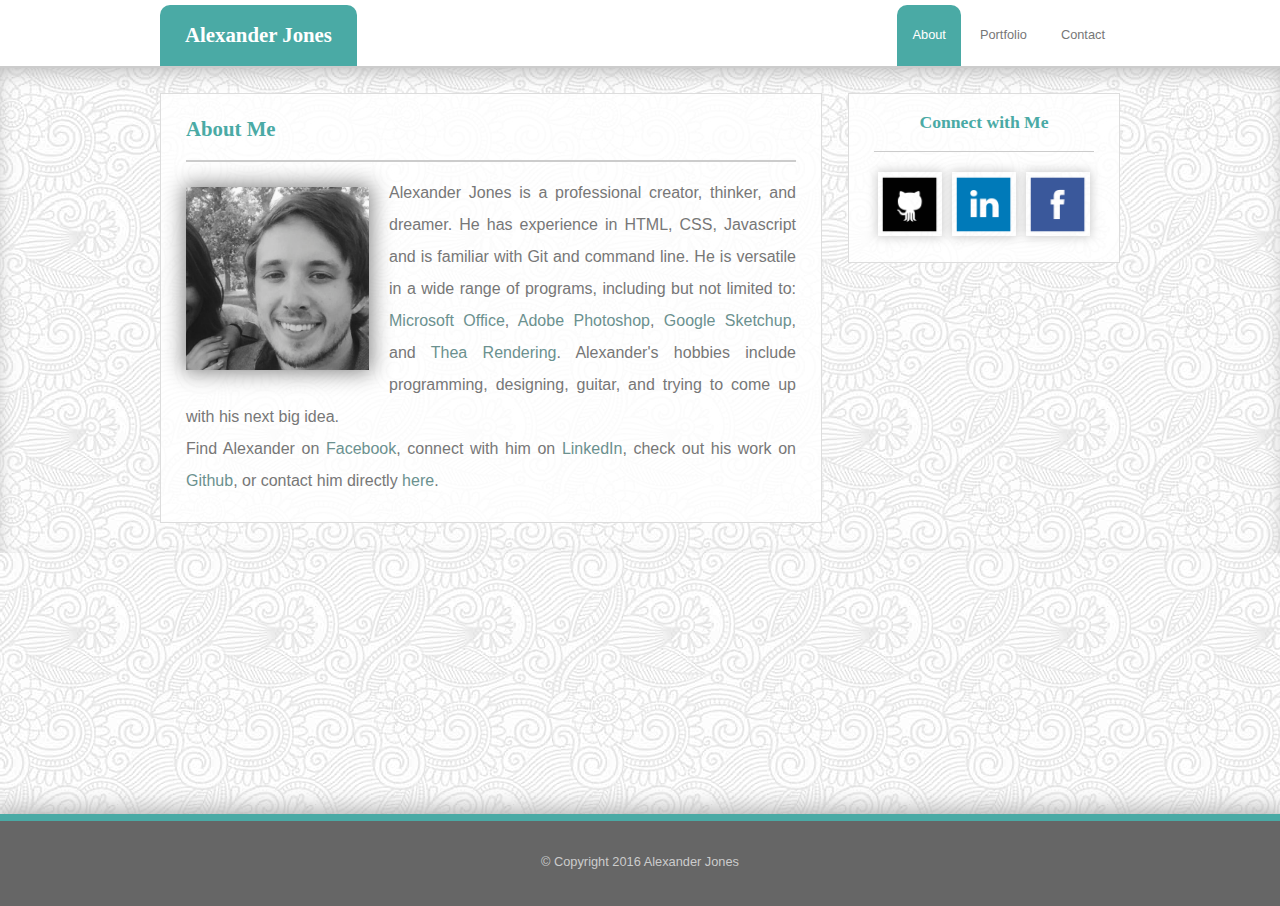
<file: index.html>
<!DOCTYPE html>
<html>
<head>
	<title>Alex Jones - Portfolio Site</title>
	<link rel="stylesheet" type="text/css" href="assets/css/reset.css">
	<link rel="stylesheet" type="text/css" href="assets/css/style.css">
</head>
<body>
<div class="wrapper">	
	<div class="header">
		<div class="container">
			<h1>Alexander Jones</h1>
			<ul>
				<a href="contact.html"><li>Contact</li></a>
				<a href="portfolio.html"><li>Portfolio</li></a>
				<a href="index.html"><li class="active">About</li></a>
			</ul>
		</div>
	</div>

	<div class="content">
		<div class="container">
			<div class="main">
				<h1>About Me</h1>
				<img src="assets/images/profile.png">
				<p>Alexander Jones is a professional creator, thinker, and dreamer.  He has experience in HTML, CSS, Javascript and is familiar with Git and command line.  He is versatile in a wide range of programs, including but not limited to: <a href="https://products.office.com/en-US/" target="_blank">Microsoft Office</a>, <a href="http://www.adobe.com/products/photoshop.html" target="_blank">Adobe Photoshop</a>, <a href="http://www.sketchup.com/" target="_blank">Google Sketchup</a>, and <a href="https://www.thearender.com/site/" target="_blank">Thea Rendering</a>.  Alexander's hobbies include programming, designing, guitar, and trying to come up with his next big idea.<br />Find Alexander on <a href="https://www.facebook.com/PapaJones" target="_blank">Facebook</a>, connect with him on <a href="https://www.linkedin.com/in/alex-jones-2942b190" target="_blank">LinkedIn</a>, check out his work on <a href="https://github.com/AlexChaseJones" target="_blank">Github</a>, or contact him directly <a href="contact.html">here</a>.

				</p>
			</div>
			<div class="side">
				<div class="sidecontent">
					<h2>Connect with Me</h2>
					<ul>
						<li><a href="https://github.com/AlexChaseJones" target="_blank"><img src="assets/images/social-cat.png" /></a></li>
						<li><a href="https://www.linkedin.com/in/alex-jones-2942b190
		" target="_blank"><img src="assets/images/Linked-in.png" /></a></li>
						<li><a href="https://www.facebook.com/PapaJones" target="_blank"><img src="assets/images/facebook.png" /></a></li>
					</ul>
				</div>
			</div>
		</div>
	</div>
	<div class="push"></div>
</div>
	<div class="footer">
		<h3>&#169; Copyright 2016 Alexander Jones</h3>
	</div>
</div>
</body>
</html>
</file>
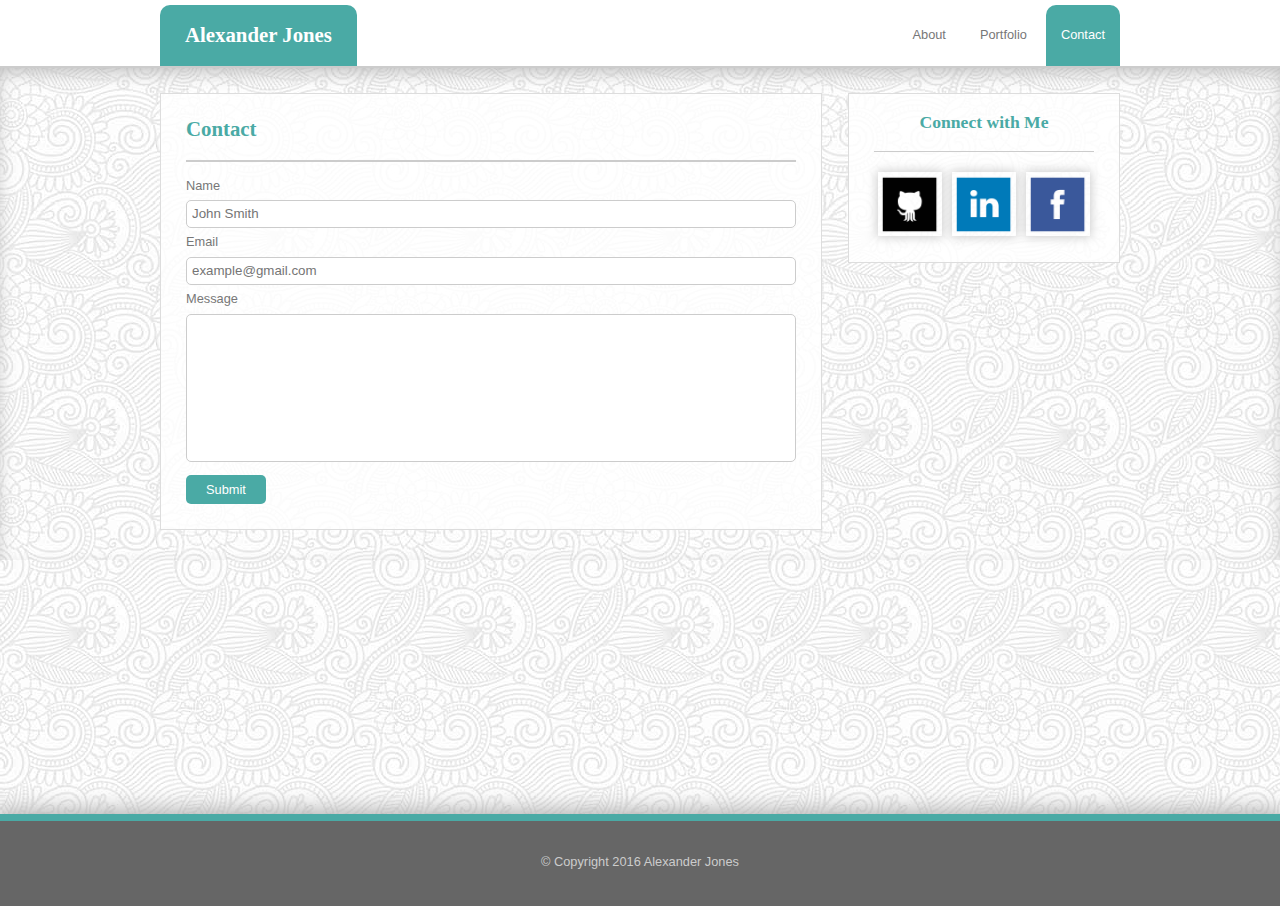
<file: contact.html>
<!DOCTYPE html>
<html>
<head>
	<title>Alex Jones - Portfolio Site</title>
	<link rel="stylesheet" type="text/css" href="assets/css/reset.css">
	<link rel="stylesheet" type="text/css" href="assets/css/style.css">
</head>
<body>
<div class="wrapper">	
	<div class="header">
		<div class="container">
			<h1>Alexander Jones</h1>
			<ul>
				<a href="contact.html"><li class="active">Contact</li></a>
				<a href="portfolio.html"><li>Portfolio</li></a>
				<a href="index.html"><li>About</li></a>
			</ul>
		</div>
	</div>

	<div class="content">
		<div class="container">
			<div class="main">
				<h1>Contact</h1>
				<form action="#" method="post" id="contact">
					<label><p>Name</p>
						<input type="text" name="name" placeholder="John Smith" />
					</label>
					<br />
					<label><p>Email</p>
						<input type="text" name="email" placeholder="example@gmail.com" />
					</label>
					<br />
					<label><p>Message</p>
						<textarea name="message" rows="7" columns="10"></textarea>
					</label>
					<br />
					<input id="submit" type="submit" name="submit" value="Submit" />
				</form>
			</div>
		<div class="side">
				<h2>Connect with Me</h2>
				<ul>
					<li><a href="https://github.com/AlexChaseJones" target="_blank"><img src="assets/images/social-cat.png" /></a></li>
					<li><a href="https://www.linkedin.com/in/alex-jones-2942b190
	" target="_blank"><img src="assets/images/Linked-in.png" /></a></li>
					<li><a href="https://www.facebook.com/PapaJones" target="_blank"><img src="assets/images/facebook.png" /></a></li>
				</ul>
			</div>
		</div>
	</div>
	<div class="push"></div>
</div>
<div class="footer">
	<h3>&#169; Copyright 2016 Alexander Jones</h3>
</div>


</body>
</html>
</file>
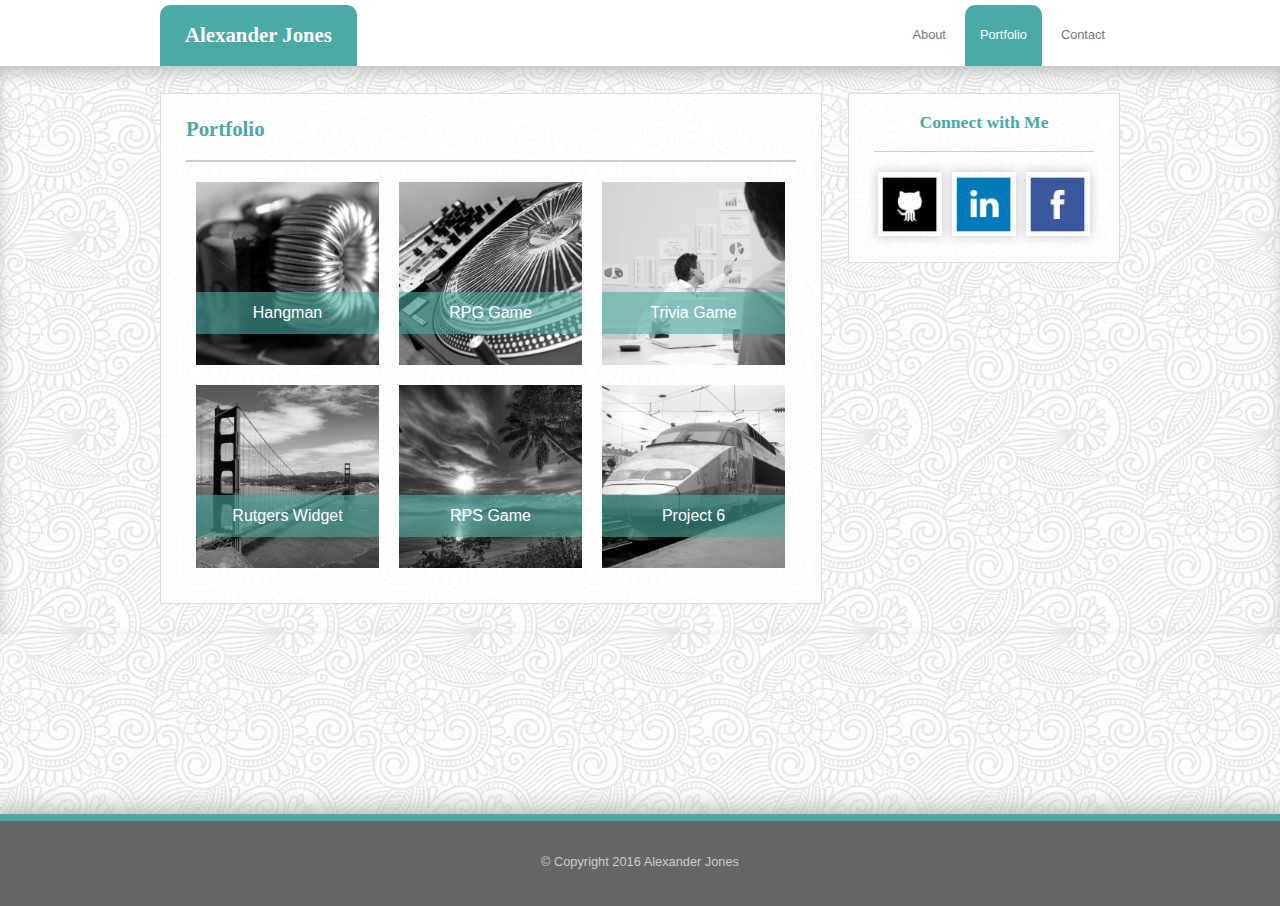
<file: portfolio.html>
<!DOCTYPE html>
<html>
<head>
	<title>Alex Jones - Portfolio Site</title>
	<link rel="stylesheet" type="text/css" href="assets/css/reset.css">
	<link rel="stylesheet" type="text/css" href="assets/css/style.css">
</head>
<body>
<div class="wrapper">	
	<div class="header">
		<div class="container">
		<h1>Alexander Jones</h1>
		<ul>
			<a href="contact.html"><li>Contact</li></a>
			<a href="portfolio.html"><li class="active">Portfolio</li></a>
			<a href="index.html"><li>About</li></a>
		</ul>
	</div>
</div>

	<div class="content">
		<div class="container">
			<div class="main">
				<h1>Portfolio</h1>
				<div class="portfolio">
					<div class="imgContainer">
						<a href="#">
							<img src="assets/images/project-photo-1.jpg">
							<p><span class="project">Hangman</span><br /><span class="date">Feb 2016</span></p>
						</a>
					</div>
					<div class="imgContainer">
						<a href="#">	
							<img src="assets/images/project-photo-2.jpg">
							<p><span class="project">RPG Game</span><br /><span class="date"> Feb 2016</span></p>
						</a>
					</div>
					<div class="imgContainer">	
						<a href="#">
							<img src="assets/images/project-photo-3.jpg">
							<p><span class="project">Trivia Game</span><br /><span class="date">Feb 2016</span></p>
						</a>
					</div>
					<div class="imgContainer">	
						<a href="#">
							<img src="assets/images/project-photo-4.jpg">
							<p><span class="project">Rutgers Widget</span><br /><span class="date">Feb 2016</span></p>
						</a>
					</div>
					<div class="imgContainer">
						<a href="#">
							<img src="assets/images/project-photo-5.jpg">
							<p><span class="project">RPS Game</span><br /><span class="date">Feb 2016</span></p>
						</a>
					</div>
					<div class="imgContainer">	
						<a href="#">
							<img src="assets/images/project-photo-6.jpg">
							<p><span class="project">Project 6</span><br /><span class="date">Feb 2016</span></p>
						</a>
					</div>
				</div>
			</div>
			<div class="side">
				<h2>Connect with Me</h2>
				<ul>
					<li><a href="https://github.com/AlexChaseJones" target="_blank"><img src="assets/images/social-cat.png" /></a></li>
					<li><a href="https://www.linkedin.com/in/alex-jones-2942b190
	" target="_blank"><img src="assets/images/Linked-in.png" /></a></li>
					<li><a href="https://www.facebook.com/PapaJones" target="_blank"><img src="assets/images/facebook.png" /></a></li>
				</ul>
			</div>
		</div>
	</div>
	<div class="push"></div>
</div>
<div class="footer">
	<h3>&#169; Copyright 2016 Alexander Jones</h3>
</div>

</body>
</html>
</file>
<file: assets/css/style.css>
/*General Stylings*/
html {
	height:100%;
}
body {
	width:100%;
	color: #777777;
	font-family: 'Arial', 'Helvetica Neue', Helvetica, sans-serif;
	height: 100%;
}

body .main, body .side {
	box-shadow: none;
}

body:hover .main, body:hover .side {
	box-shadow: none;
	box-shadow: 0px 0px 15px 0px #ccc;
}

.container {
	width: 960px;
	margin:0 auto;
}

.wrapper {
	min-height: 100%;
	height: auto !important;
	height: 100%;
	margin: 0 auto -91px;
	background-image: url('../images/symphony.png');
	background-repeat: repeat;
}
/*Header*/

.content {
	border-top:2px solid #cccccc;
	overflow: auto;
	box-shadow: 0px 7px 20px -5px #b3b3b3 inset;
}

.header {
	width: 100%;
	overflow: auto;
	background-color: #fff;
	margin-top: 5px;
}

.header h1 {
	border: none;
	background-color: #4aaaa5;
	font-family: 'Georgia', Times, Times New Roman, serif;
	color:white;
	float:left;
	padding: 20px 25px 20px 25px;
	border-top-right-radius: 10px;
	border-top-left-radius: 10px;
	font-size: 1.3em;
	font-weight: bold;

}

.header ul li {
	float:right;
	font-size: .8em;
	padding:24px 15px;
	margin-left:4px;
	color:#777777;
	border-top-right-radius: 10px;
	border-top-left-radius: 10px;
	transition: background-color .3s, color .3s;
	-webkit-transition: background-color: .3s, color .3s;
}

.header ul a li:hover {
	background-color: #ccc;
}

.header .active {
	background-color: #4aaaa5 !important;
	color: white;
}

/*Main*/

.main {
	float:left;
	width:610px;
	overflow: auto;
	margin: 25px 10px 30px 0px;
	background-color: rgba(255,255,255,0.85);
	border:1px solid #dddddd;
	padding:25px 25px;
	box-shadow: 0px 0px 15px 0px #ccc;
	-webkit-transition:box-shadow 1.5s;
	transition:box-shadow 1.5s;
}

.main:hover {
	box-shadow: none !important;
}
.main h1 {
	color: #4aaaa5;
	font-family: 'Georgia', Times, Times New Roman, serif;
	font-size: 1.3em;
	font-weight: bold;
	padding-bottom:20px;
	border-bottom: 2px solid #cccccc;
	margin-bottom: 10px;
}
/*Index specific*/
.main > img {
	height:150px;
	width:150px;
	float:left;
	margin: 15px 20px 0px 0px;
	box-shadow: 0px 0px 20px 2px gray;
	-webkit-transition:box-shadow .7s;
	transition:box-shadow .7s;
}

.main > img:hover {
	box-shadow: 0px 0px 0px 2px gray;
}
.main p {
	padding-top: 5px;
	line-height: 200%;
	text-decoration: none;
	text-align: justify;
}

.main p a {
	color: #6B918F;
	text-decoration: none;
}

.main p a:hover {
	text-decoration: underline;
	color: #4aaaa5;
}
/*end Index specific*/

/*Contact specific*/
.main label p {
	font-size: .8em;
	margin-bottom: 0px;
	padding: 8px 0px;
	line-height: 100%;
}

.main input {
	width:98%;
	line-height: 150%;
	padding:3px 5px;
	border: 1px solid #cccccc;
	border-radius: 5px 5px;
}

.main textarea {
	width:98%;
	max-width: 600px;
	line-height: 150%;
	padding:3px 5px;
	border:1px solid #cccccc;
	border-radius: 5px 5px;
	resize:none;	
}

.main #submit {
	color:white;
	font-size: .8em;
	font-family: 'Arial', 'Helvetica Neue', Helvetica, sans-serif;
	width: auto;
	padding:5px 20px;
	margin-top:10px;
	background-color: #4aaaa5;
	border: none;
}

input:focus {
	box-shadow: 0px 0px 3px 1px #4aaaa5;
	outline: none;
	border:1px solid #4aaaa5;
}

textarea:focus {
	box-shadow: 0px 0px 3px 1px #4aaaa5;
	outline: none;
	border:1px solid #4aaaa5;
}
/*end Contact specific*/

/*Portfolio specific*/
.main img {
	height:183px;
	width:183px;
	float:left;
	padding:0px;
	z-index: 3;
}

.imgContainer {
	height:183px;
	width: 183px;
	float:left;
	padding: 10px;
	position: relative;
}

.imgContainer p {
	padding: 5px 0px;
	text-align: center;
	position: absolute;
	width:183px;
	z-index: 1;
	top:120px;
	right:10px;
	background-color: rgba(74, 170, 165, 0.6);
	color: white;
	-webkit-transition: padding .3s, font-size .3s, background-color .3s, box-shadow .4s, letter-spacing 6s, color 3s;
	transition: padding .3s, font-size .3s, background-color .3s, box-shadow .4s, letter-spacing: 6s, color 3s;
}

.imgContainer:hover p {
	padding:18px 0px;
	box-shadow: 0px 0px 100px 10px black inset;
	background-color: rgba(74, 170, 165, 1.0);
	font-size: 1.2em;
	letter-spacing: 3px;
}

.date {
	position:absolute;
	left: 135px;
	bottom:-7px;
	color: rgba(255,255,255,0);
	font-size: .0em;
	-webkit-transition: color .3s, font-size .3s;
	transition: color .3s, font-size .3s;
}

.imgContainer:hover .date {
		color: rgba(255,255,255,1);
		font-size: .5em;
		letter-spacing: 0px
}

/*end Portfolio specific*/

/*Side*/

.side {
	float:right;
	width: 270px;
	margin:25px 0px 25px 10px;
	padding:20px 0px;
	background-color:  rgba(255,255,255,0.85);
	border:1px solid #dddddd;
	box-shadow: 0px 0px 15px 0px #ccc;
	-webkit-transition:box-shadow 1.5s;
	transition:box-shadow 1.5s;
}

.side:hover {
	box-shadow: none !important;
}

.sidecontent {
	margin: 0px 0px;
}
.side h2 {
	width:220px;
	margin: 0 auto;
	color: #4aaaa5;
	font-family: 'Georgia', Times, Times New Roman, serif;
	font-size: 1.1em;
	font-weight: bold;
	padding-bottom: 20px;
	border-bottom: 1px solid #cccccc;
	text-align: center;
}

.side ul {
	text-align: center;
	padding-top: 20px;
	height:70px;
}

.side ul li {
	display:inline-block;
	padding:0px;
	height:70px;
	width:70px;
	margin:0 auto;
}

.side img {
	height: 60px;
	width: 60px;
	padding:2px;
	box-shadow: 0px 0px 10px 1px #ccc;
	-webkit-transition:box-shadow .3s;
	transition:box-shadow .3s;
}

.side li:hover img {
	box-shadow: 0px 0px 1px 1px #ccc;
	;
}

.side li:active img {
	box-shadow: 0px 0px 0px 1px #ccc;
	;
}
/*footer*/

.footer {
	clear:both;
	text-align: center;
	color: #cccccc;
	background-color: #666666;
	height:50px;
	border-top: 7px solid #4aaaa5;
	font-size: .8em;
	padding-top: 35px;
	box-shadow: 0px 0px 20px 5px #b3b3b3;
}

.push {
	clear: both;
	height: 91px;
}

/*Media Queries*/

@media screen and (max-width: 980px) {
	.container {
		width:740px;
	}

	.main {
		width:420px;
		text-align: center;
		padding:25px 25px;
	}

	.main h1 {
		text-align: left;
	}

	.main > img {
		width:400px;
		height:400px;
		float: none;
		text-align: center;
		margin: 10px 0px 20px;

	}

	.side {
		width: 240px;
	}

	.portfolio {
		padding:0px 0px 0px 10px;

}

@media screen and (max-width: 768px) {
	.container {
		width:620px;
	}

	.main {
		width:580px;
	}

	.main > img {
		float:left;
		height: 230px;
		width: 230px;
		margin: 15px 20px 0px 0px;
	}

	.side {
		width: 620px;
		margin-top: 0px;
	}


	.side h2 {
		padding: 0px 190px 20px 190px;

	}

	.portfolio {
		padding:0px 87px;
		overflow: auto;
	}
}

@media screen and (max-width: 640px) {
	.container {
		width: 600px;
	}

	.header > .container {
		width: 600px;
	}

	.main {
		width: 92%;
	}

	.main > img {
		width: 550px;
		height:550px;
	}

	.main p {
		font-size: 1.3em;
	}

	.header h1 {
		float:none;
		font-size: 2.0em;
		text-align: center;
		padding: 30px 25px 30px 25px;
		border-top-right-radius: 0px;
		border-top-left-radius: 0px;
	}

	.main h1 {
		font-size: 1.8em;
	}

	.side h2 {
		font-size: 1.5em;
	}

	.header ul {
		text-align: center;
	}
	.header ul li {
		float:none;
		display: inline-block;
		width:167px;
		height:15px;
		margin: none;
		border-top-right-radius: 0px;
		border-top-left-radius: 0px;
		margin-left:0px;
		font-size: 1.2em;
	}

	.side {
		width: 100%;
		margin-top: 0px;
	}

	.side img {
	height: 120px;
	width: 120px;
	}

	.side ul li {
		height: 120px;
		width: 120px;
		padding:0px 20px;
	}
	.side ul {
	width:600px;
	height: 125px
	}

	.main label p {
	font-size: 1.8em;
	padding: 18px 0px;
	}

	.main input {
		font-size: 1.5em;
	}

	.main textarea {
		font-size: 1.3em;
	}
	.main #submit {
	font-size: 2.3em;
	width: 400px;
	padding:25px 20px;
	margin-top:20px;
	}

		.portfolio {
		padding:0px 0px;
	}
	.imgContainer {
		width: 530px;
	}

	.imgContainer img {
		width: 530px;
	}


	.imgContainer p {
		width:530px;
	}

	.date {
		position:absolute;
		left: 435px;
		bottom:-7px;
</file>
